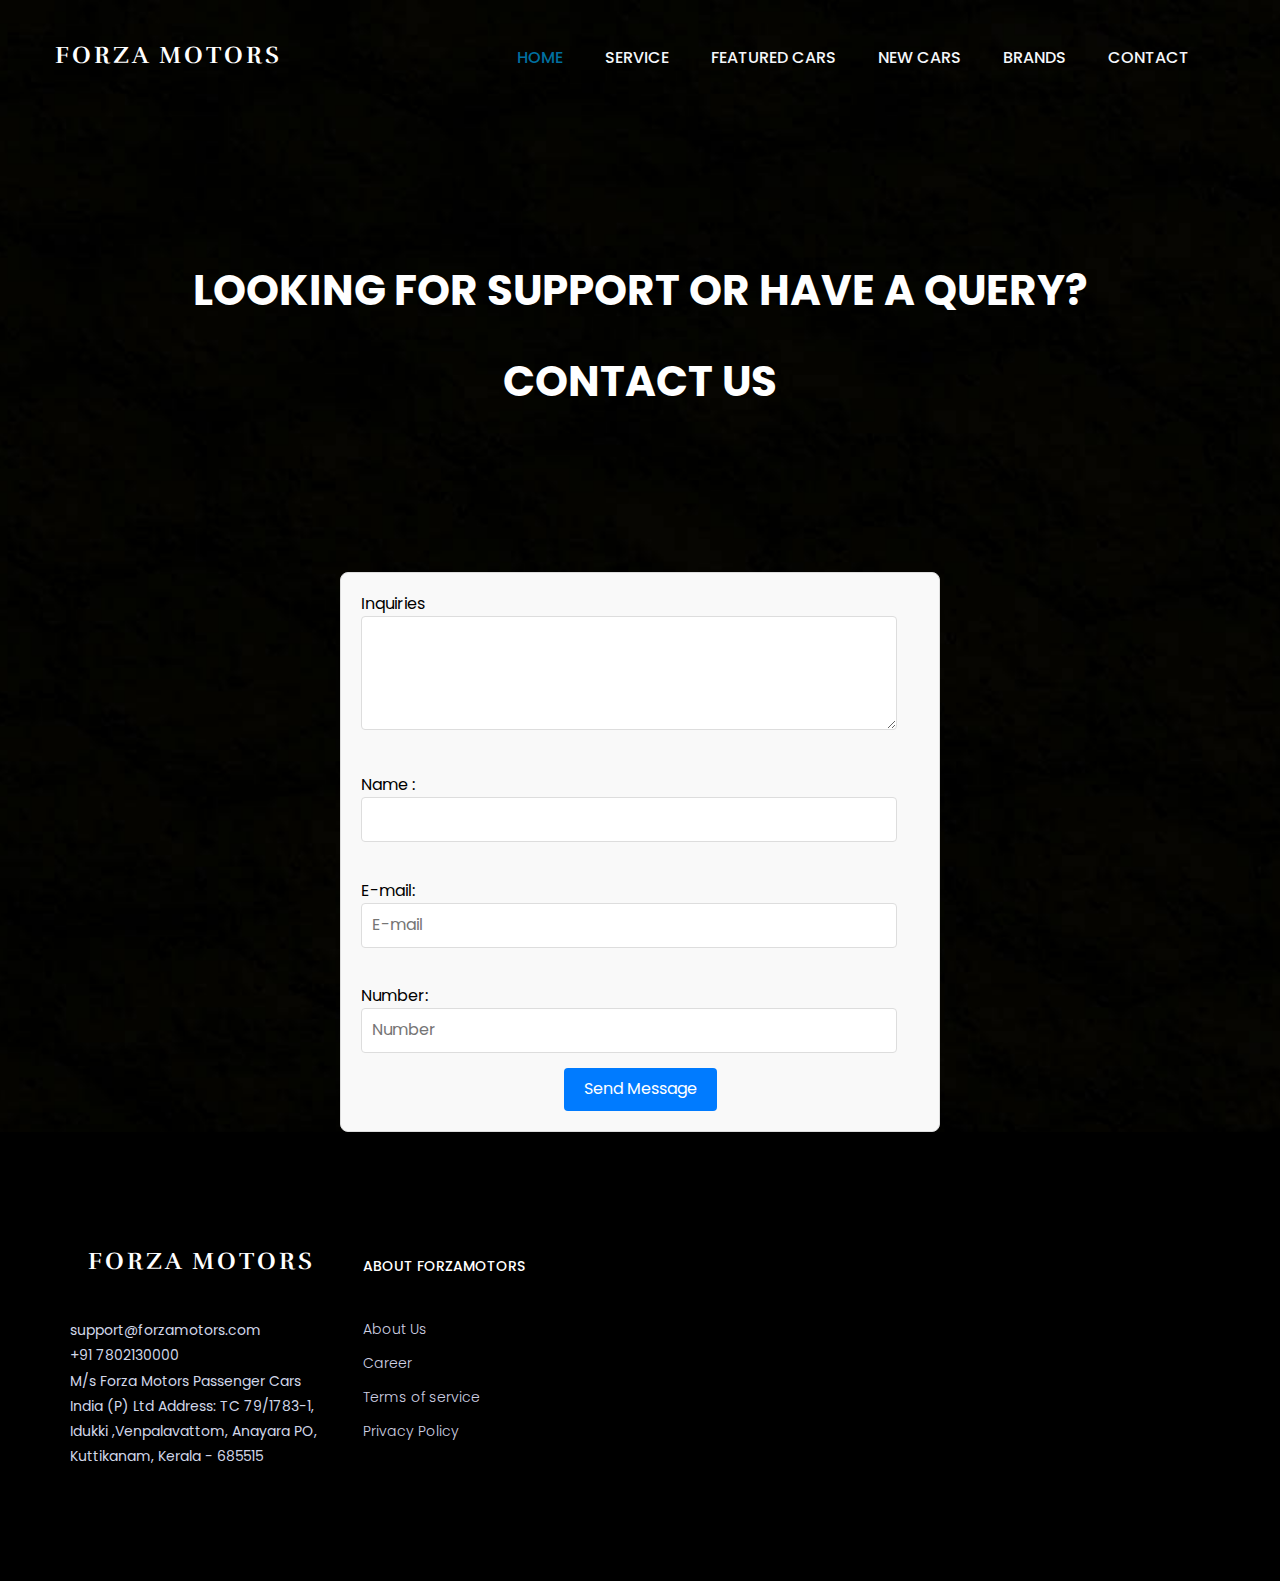
<file: carvilla-v1.0/contact.html>
<!doctype html>
<html class="no-js" lang="en">

    <head>
        <!-- meta data -->
        <meta charset="utf-8">
        <meta http-equiv="X-UA-Compatible" content="IE=edge">
        <meta name="viewport" content="width=device-width, initial-scale=1">
        <!-- The above 3 meta tags *must* come first in the head; any other head content must come *after* these tags -->

        <!--font-family-->
		<link href="https://fonts.googleapis.com/css?family=Poppins:100,100i,200,200i,300,300i,400,400i,500,500i,600,600i,700,700i,800,800i,900,900i" rel="stylesheet">

		<link href="https://fonts.googleapis.com/css?family=Rufina:400,700" rel="stylesheet">
        
        <!-- title of site -->
        <title>Contact</title>

        <!-- For favicon png -->
		<link rel="shortcut icon" type="image/icon" href="assets/logo/favicon.png"/>
       
        <!--font-awesome.min.css-->
        <link rel="stylesheet" href="assets/css/font-awesome.min.css">

        <!--linear icon css-->
		<link rel="stylesheet" href="assets/css/linearicons.css">

        <!--flaticon.css-->
		<link rel="stylesheet" href="assets/css/flaticon.css">

		<!--animate.css-->
        <link rel="stylesheet" href="assets/css/animate.css">

        <!--owl.carousel.css-->
        <link rel="stylesheet" href="assets/css/owl.carousel.min.css">
		<link rel="stylesheet" href="assets/css/owl.theme.default.min.css">
		
        <!--bootstrap.min.css-->
        <link rel="stylesheet" href="assets/css/bootstrap.min.css">
		
		<!-- bootsnav -->
		<link rel="stylesheet" href="assets/css/bootsnav.css" >	
        
        <!--style.css-->
        <link rel="stylesheet" href="assets/css/s.css">
        
        <!--responsive.css-->
        <link rel="stylesheet" href="assets/css/responsive.css">
        
        <!-- HTML5 shim and Respond.js for IE8 support of HTML5 elements and media queries -->
        <!-- WARNING: Respond.js doesn't work if you view the page via file:// -->
		
        <!--[if lt IE 9]>
			<script src="https://oss.maxcdn.com/html5shiv/3.7.3/html5shiv.min.js"></script>
			<script src="https://oss.maxcdn.com/respond/1.4.2/respond.min.js"></script>
        <![endif]-->

    </head>
	
	<body>
		<!--[if lte IE 9]>
            <p class="browserupgrade">You are using an <strong>outdated</strong> browser. Please <a href="https://browsehappy.com/">upgrade your browser</a> to improve your experience and security.</p>
        <![endif]-->
	
		<!--welcome-hero start -->
		<section id="home" class="contact-hero">

			<!-- top-area Start -->
			<div class="top-area">
				<div class="header-area">
					<!-- Start Navigation -->
				    <nav class="navbar navbar-default bootsnav  navbar-sticky navbar-scrollspy"  data-minus-value-desktop="70" data-minus-value-mobile="55" data-speed="1000">

				        <div class="container">

				            <!-- Start Header Navigation -->
				            <div class="navbar-header">
				                <button type="button" class="navbar-toggle" data-toggle="collapse" data-target="#navbar-menu">
				                    <i class="fa fa-bars"></i>
				                </button>
				                <a class="navbar-brand" href="index.html">FORZA MOTORS<span></span></a>

				            </div><!--/.navbar-header-->
				            <!-- End Header Navigation -->

				            <!-- Collect the nav links, forms, and other content for toggling -->
				            <div class="collapse navbar-collapse menu-ui-design" id="navbar-menu">
				                <ul class="nav navbar-nav navbar-right" data-in="fadeInDown" data-out="fadeOutUp">
				                    <li class=" scroll active"><a href="index.html">home</a></li>
				                    <li class="scroll"><a href="#service">service</a></li>
				                    <li class="scroll"><a href="#featured-cars">featured cars</a></li>
				                    <li class="scroll"><a href="trial3.html">new cars</a></li>
				                    <li class="scroll"><a href="#brand">brands</a></li>
				                    <li class="scroll"><a href="contact.html">contact</a></li>
				                </ul><!--/.nav -->
				            </div><!-- /.navbar-collapse -->
				        </div><!--/.container-->
				    </nav><!--/nav-->
				    <!-- End Navigation -->
				</div><!--/.header-area-->
			    <div class="clearfix"></div>

			</div><!-- /.top-area-->
			<!-- top-area End -->

			<div class="container">
				<div class="welcome-hero-txt">

                       <h2>Looking for support or Have a query?</h2>
                    <center>
                        <h2>Contact Us</h2>
                    </center>
                    </div>

			</div>
        
                <div class="form">
                    <form>
                        Inquiries<textarea  id="Inquiries"  name="Inquiries"  cols="50" rows="4"></textarea>
                        <br>
                        <br>
                         Name :<input type="text" placeholder=""  /> 
                        <br>
                        <br>            
                        E-mail:<input type="text" placeholder="E-mail" />
                        <br>
                        <br>
                        Number:<input type="text" placeholder="Number" />
        
                    <center><button type="button">Send message</button></center>
                    </form>
                    </div>
                   
                        <footer id="contact"  class="c-contact">
                            <div class="container">
                                <div class="footer-top">
                                    <div class="row">
                                        <div class="col-md-3 col-sm-6">
                                            <div class="single-footer-widget">
                                                <div class="footer-logo">
                                                    <center>
                                                    <a href="index.html">FORZA MOTORS</a>
                                                </div>
                                                <p>
                                                </p>
                                                <div class="footer-contact">
                                                    <p>support@forzamotors.com</p>
                                                    <p>+91 7802130000</p>
                                                    <p>M/s Forza Motors Passenger Cars India (P) Ltd
                                                        Address: TC 79/1783-1, Idukki ,Venpalavattom, Anayara PO, Kuttikanam, Kerala - 685515</p>
                                                </div>
                                            </div>
                                        </div>
                                        <div class="col-md-2 col-sm-6">
                                            <div class="single-footer-widget">
                                                <h2>about forzamotors</h2>
                                                <ul>
                                                    <li><a href="#">about us</a></li>
                                                    <li><a href="#">career</a></li>
                                                    <li><a href="#">terms <span> of service</span></a></li>
                                                    <li><a href="#">privacy policy</a></li>
                                                </ul>
                                            </center>
                                            </div>
                                        </div>
                                   
                                        
         
               
        
        
        
        
            </body>
            </html>
</file>
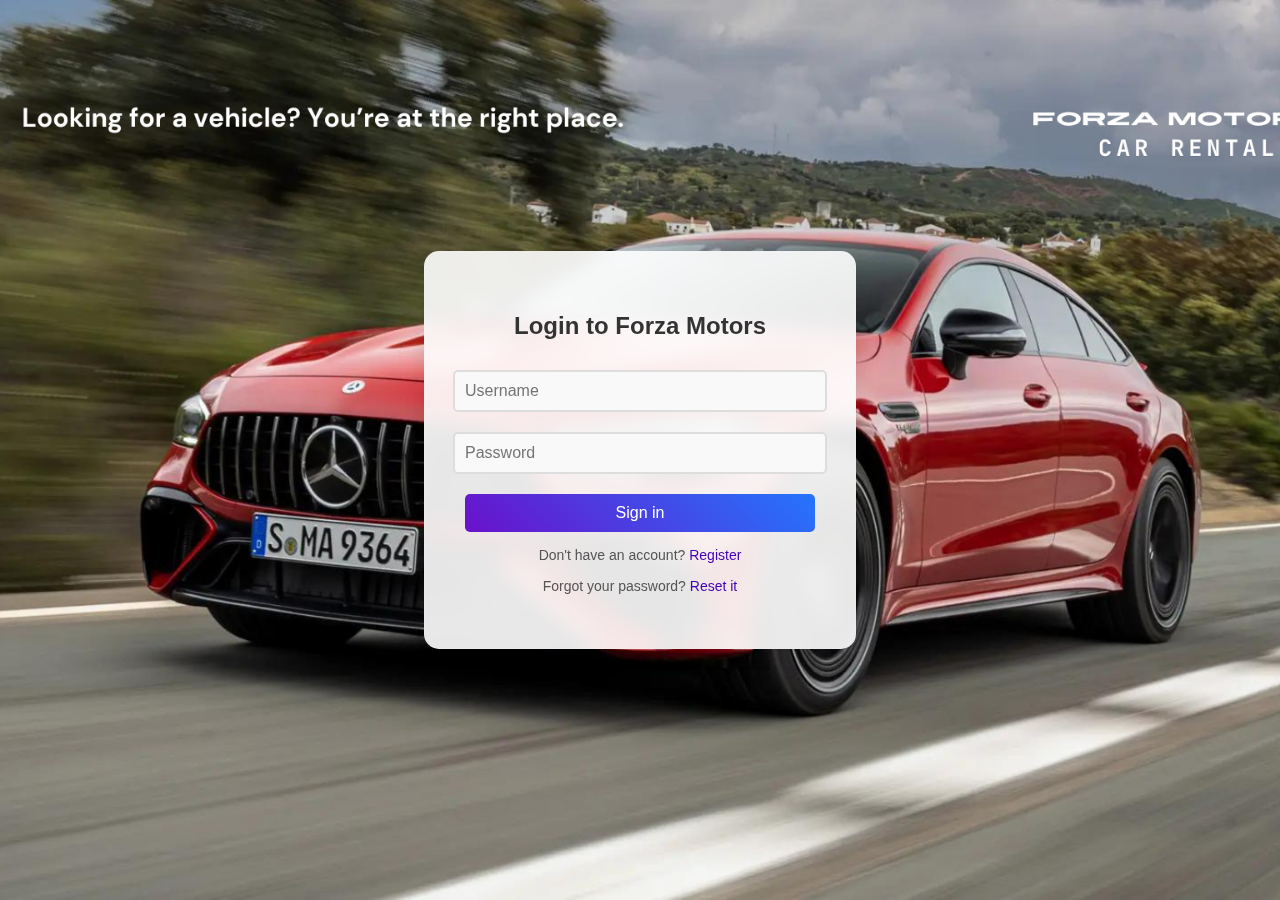
<file: Login and user page/sample login.html>
<!DOCTYPE html>
<html lang="en">
<head>
    <meta charset="UTF-8">
    <meta name="viewport" content="width=device-width, initial-scale=1.0">
    <title>Car Rental Login</title>
    <link rel="stylesheet" href="styles1.css">
</head>
<body class="login-page">

<div class="login-box">
    <h2>Login to Forza Motors</h2>
    <form action="" method="post">
        <div class="textbox">
            <input type="text" placeholder="Username" name="username" required>
        </div>
        <div class="textbox">
            <input type="password" placeholder="Password" name="password" required>
        </div>
        <input type="submit" class="btn" value="Sign in">
        <p class="register-link">Don't have an account? <a href="register.php">Register</a></p>
        <p class="forgot-password">Forgot your password? <a href="#" id="resetPasswordLink">Reset it</a></p>
    </form>
</div>

<!-- The Modal -->
<div id="myModal" class="modal">
    <div class="modal-content">
        <span class="close">&times;</span>
        <h2>Retrieve Password</h2>
        <form id="resetPasswordForm" action="retrieve_password.php" method="post">
            <div class="textbox">
                <input type="text" placeholder="Username" name="reset_username" required>
            </div>
            <input type="submit" class="btn" value="Retrieve Password">
        </form>
        <p id="passwordDisplay"></p>
    </div>
</div>

<script>
    // Get the modal
    var modal = document.getElementById("myModal");

    // Get the button that opens the modal
    var btn = document.getElementById("resetPasswordLink");

    // Get the <span> element that closes the modal
    var span = document.getElementsByClassName("close")[0];

    // When the user clicks the button, open the modal 
    btn.onclick = function() {
        modal.style.display = "block";
    }

    // When the user clicks on <span> (x), close the modal
    span.onclick = function() {
        modal.style.display = "none";
    }

    // When the user clicks anywhere outside of the modal, close it
    window.onclick = function(event) {
        if (event.target == modal) {
            modal.style.display = "none";
        }
    }
</script>

</body>
</html>
</file>
<file: carvilla-v1.0/assets/css/linearicons.css>
@font-face {
	font-family: 'Linearicons-Free';
	src:url('../fonts/Linearicons-Free.eot?w118d');
	src:url('../fonts/Linearicons-Free.eot?#iefixw118d') format('embedded-opentype'),
		url('../fonts/Linearicons-Free.woff2?w118d') format('woff2'),
		url('../fonts/Linearicons-Free.woff?w118d') format('woff'),
		url('../fonts/Linearicons-Free.ttf?w118d') format('truetype'),
		url('../fonts/Linearicons-Free.svg?w118d#Linearicons-Free') format('svg');
	font-weight: normal;
	font-style: normal;
}

.lnr {
	font-family: 'Linearicons-Free';
	speak: none;
	font-style: normal;
	font-weight: normal;
	font-variant: normal;
	text-transform: none;
	line-height: 1;

	/* Better Font Rendering =========== */
	-webkit-font-smoothing: antialiased;
	-moz-osx-font-smoothing: grayscale;
}

.lnr-home:before {
	content: "\e800";
}
.lnr-apartment:before {
	content: "\e801";
}
.lnr-pencil:before {
	content: "\e802";
}
.lnr-magic-wand:before {
	content: "\e803";
}
.lnr-drop:before {
	content: "\e804";
}
.lnr-lighter:before {
	content: "\e805";
}
.lnr-poop:before {
	content: "\e806";
}
.lnr-sun:before {
	content: "\e807";
}
.lnr-moon:before {
	content: "\e808";
}
.lnr-cloud:before {
	content: "\e809";
}
.lnr-cloud-upload:before {
	content: "\e80a";
}
.lnr-cloud-download:before {
	content: "\e80b";
}
.lnr-cloud-sync:before {
	content: "\e80c";
}
.lnr-cloud-check:before {
	content: "\e80d";
}
.lnr-database:before {
	content: "\e80e";
}
.lnr-lock:before {
	content: "\e80f";
}
.lnr-cog:before {
	content: "\e810";
}
.lnr-trash:before {
	content: "\e811";
}
.lnr-dice:before {
	content: "\e812";
}
.lnr-heart:before {
	content: "\e813";
}
.lnr-star:before {
	content: "\e814";
}
.lnr-star-half:before {
	content: "\e815";
}
.lnr-star-empty:before {
	content: "\e816";
}
.lnr-flag:before {
	content: "\e817";
}
.lnr-envelope:before {
	content: "\e818";
}
.lnr-paperclip:before {
	content: "\e819";
}
.lnr-inbox:before {
	content: "\e81a";
}
.lnr-eye:before {
	content: "\e81b";
}
.lnr-printer:before {
	content: "\e81c";
}
.lnr-file-empty:before {
	content: "\e81d";
}
.lnr-file-add:before {
	content: "\e81e";
}
.lnr-enter:before {
	content: "\e81f";
}
.lnr-exit:before {
	content: "\e820";
}
.lnr-graduation-hat:before {
	content: "\e821";
}
.lnr-license:before {
	content: "\e822";
}
.lnr-music-note:before {
	content: "\e823";
}
.lnr-film-play:before {
	content: "\e824";
}
.lnr-camera-video:before {
	content: "\e825";
}
.lnr-camera:before {
	content: "\e826";
}
.lnr-picture:before {
	content: "\e827";
}
.lnr-book:before {
	content: "\e828";
}
.lnr-bookmark:before {
	content: "\e829";
}
.lnr-user:before {
	content: "\e82a";
}
.lnr-users:before {
	content: "\e82b";
}
.lnr-shirt:before {
	content: "\e82c";
}
.lnr-store:before {
	content: "\e82d";
}
.lnr-cart:before {
	content: "\e82e";
}
.lnr-tag:before {
	content: "\e82f";
}
.lnr-phone-handset:before {
	content: "\e830";
}
.lnr-phone:before {
	content: "\e831";
}
.lnr-pushpin:before {
	content: "\e832";
}
.lnr-map-marker:before {
	content: "\e833";
}
.lnr-map:before {
	content: "\e834";
}
.lnr-location:before {
	content: "\e835";
}
.lnr-calendar-full:before {
	content: "\e836";
}
.lnr-keyboard:before {
	content: "\e837";
}
.lnr-spell-check:before {
	content: "\e838";
}
.lnr-screen:before {
	content: "\e839";
}
.lnr-smartphone:before {
	content: "\e83a";
}
.lnr-tablet:before {
	content: "\e83b";
}
.lnr-laptop:before {
	content: "\e83c";
}
.lnr-laptop-phone:before {
	content: "\e83d";
}
.lnr-power-switch:before {
	content: "\e83e";
}
.lnr-bubble:before {
	content: "\e83f";
}
.lnr-heart-pulse:before {
	content: "\e840";
}
.lnr-construction:before {
	content: "\e841";
}
.lnr-pie-chart:before {
	content: "\e842";
}
.lnr-chart-bars:before {
	content: "\e843";
}
.lnr-gift:before {
	content: "\e844";
}
.lnr-diamond:before {
	content: "\e845";
}
.lnr-linearicons:before {
	content: "\e846";
}
.lnr-dinner:before {
	content: "\e847";
}
.lnr-coffee-cup:before {
	content: "\e848";
}
.lnr-leaf:before {
	content: "\e849";
}
.lnr-paw:before {
	content: "\e84a";
}
.lnr-rocket:before {
	content: "\e84b";
}
.lnr-briefcase:before {
	content: "\e84c";
}
.lnr-bus:before {
	content: "\e84d";
}
.lnr-car:before {
	content: "\e84e";
}
.lnr-train:before {
	content: "\e84f";
}
.lnr-bicycle:before {
	content: "\e850";
}
.lnr-wheelchair:before {
	content: "\e851";
}
.lnr-select:before {
	content: "\e852";
}
.lnr-earth:before {
	content: "\e853";
}
.lnr-smile:before {
	content: "\e854";
}
.lnr-sad:before {
	content: "\e855";
}
.lnr-neutral:before {
	content: "\e856";
}
.lnr-mustache:before {
	content: "\e857";
}
.lnr-alarm:before {
	content: "\e858";
}
.lnr-bullhorn:before {
	content: "\e859";
}
.lnr-volume-high:before {
	content: "\e85a";
}
.lnr-volume-medium:before {
	content: "\e85b";
}
.lnr-volume-low:before {
	content: "\e85c";
}
.lnr-volume:before {
	content: "\e85d";
}
.lnr-mic:before {
	content: "\e85e";
}
.lnr-hourglass:before {
	content: "\e85f";
}
.lnr-undo:before {
	content: "\e860";
}
.lnr-redo:before {
	content: "\e861";
}
.lnr-sync:before {
	content: "\e862";
}
.lnr-history:before {
	content: "\e863";
}
.lnr-clock:before {
	content: "\e864";
}
.lnr-download:before {
	content: "\e865";
}
.lnr-upload:before {
	content: "\e866";
}
.lnr-enter-down:before {
	content: "\e867";
}
.lnr-exit-up:before {
	content: "\e868";
}
.lnr-bug:before {
	content: "\e869";
}
.lnr-code:before {
	content: "\e86a";
}
.lnr-link:before {
	content: "\e86b";
}
.lnr-unlink:before {
	content: "\e86c";
}
.lnr-thumbs-up:before {
	content: "\e86d";
}
.lnr-thumbs-down:before {
	content: "\e86e";
}
.lnr-magnifier:before {
	content: "\e86f";
}
.lnr-cross:before {
	content: "\e870";
}
.lnr-menu:before {
	content: "\e871";
}
.lnr-list:before {
	content: "\e872";
}
.lnr-chevron-up:before {
	content: "\e873";
}
.lnr-chevron-down:before {
	content: "\e874";
}
.lnr-chevron-left:before {
	content: "\e875";
}
.lnr-chevron-right:before {
	content: "\e876";
}
.lnr-arrow-up:before {
	content: "\e877";
}
.lnr-arrow-down:before {
	content: "\e878";
}
.lnr-arrow-left:before {
	content: "\e879";
}
.lnr-arrow-right:before {
	content: "\e87a";
}
.lnr-move:before {
	content: "\e87b";
}
.lnr-warning:before {
	content: "\e87c";
}
.lnr-question-circle:before {
	content: "\e87d";
}
.lnr-menu-circle:before {
	content: "\e87e";
}
.lnr-checkmark-circle:before {
	content: "\e87f";
}
.lnr-cross-circle:before {
	content: "\e880";
}
.lnr-plus-circle:before {
	content: "\e881";
}
.lnr-circle-minus:before {
	content: "\e882";
}
.lnr-arrow-up-circle:before {
	content: "\e883";
}
.lnr-arrow-down-circle:before {
	content: "\e884";
}
.lnr-arrow-left-circle:before {
	content: "\e885";
}
.lnr-arrow-right-circle:before {
	content: "\e886";
}
.lnr-chevron-up-circle:before {
	content: "\e887";
}
.lnr-chevron-down-circle:before {
	content: "\e888";
}
.lnr-chevron-left-circle:before {
	content: "\e889";
}
.lnr-chevron-right-circle:before {
	content: "\e88a";
}
.lnr-crop:before {
	content: "\e88b";
}
.lnr-frame-expand:before {
	content: "\e88c";
}
.lnr-frame-contract:before {
	content: "\e88d";
}
.lnr-layers:before {
	content: "\e88e";
}
.lnr-funnel:before {
	content: "\e88f";
}
.lnr-text-format:before {
	content: "\e890";
}
.lnr-text-format-remove:before {
	content: "\e891";
}
.lnr-text-size:before {
	content: "\e892";
}
.lnr-bold:before {
	content: "\e893";
}
.lnr-italic:before {
	content: "\e894";
}
.lnr-underline:before {
	content: "\e895";
}
.lnr-strikethrough:before {
	content: "\e896";
}
.lnr-highlight:before {
	content: "\e897";
}
.lnr-text-align-left:before {
	content: "\e898";
}
.lnr-text-align-center:before {
	content: "\e899";
}
.lnr-text-align-right:before {
	content: "\e89a";
}
.lnr-text-align-justify:before {
	content: "\e89b";
}
.lnr-line-spacing:before {
	content: "\e89c";
}
.lnr-indent-increase:before {
	content: "\e89d";
}
.lnr-indent-decrease:before {
	content: "\e89e";
}
.lnr-pilcrow:before {
	content: "\e89f";
}
.lnr-direction-ltr:before {
	content: "\e8a0";
}
.lnr-direction-rtl:before {
	content: "\e8a1";
}
.lnr-page-break:before {
	content: "\e8a2";
}
.lnr-sort-alpha-asc:before {
	content: "\e8a3";
}
.lnr-sort-amount-asc:before {
	content: "\e8a4";
}
.lnr-hand:before {
	content: "\e8a5";
}
.lnr-pointer-up:before {
	content: "\e8a6";
}
.lnr-pointer-right:before {
	content: "\e8a7";
}
.lnr-pointer-down:before {
	content: "\e8a8";
}
.lnr-pointer-left:before {
	content: "\e8a9";
}
</file>
<file: carvilla-v1.0/assets/css/flaticon.css>
/*
  	Flaticon icon font: Flaticon
  	Creation date: 23/05/2018 10:29
  	*/

@font-face {
  font-family: "Flaticon";
  src: url("../fonts/Flaticon.eot");
  src: url("../fonts/Flaticon.eot?#iefix") format("embedded-opentype"),
       url("../fonts/Flaticon.woff") format("woff"),
       url("../fonts/Flaticon.ttf") format("truetype"),
       url("../fonts/Flaticon.svg#Flaticon") format("svg");
  font-weight: normal;
  font-style: normal;
}

@media screen and (-webkit-min-device-pixel-ratio:0) {
  @font-face {
    font-family: "Flaticon";
    src: url("../fonts/Flaticon.svg#Flaticon") format("svg");
  }
}

[class^="flaticon-"]:before, [class*=" flaticon-"]:before,
[class^="flaticon-"]:after, [class*=" flaticon-"]:after {   
  font-family: Flaticon;
  font-size: 20px;
  font-style: normal;
  margin-left: 0px;
}

.flaticon-car-1:before { content: "\f100"; }
.flaticon-car-repair:before { content: "\f101"; }
.flaticon-car:before { content: "\f102"; }
.flaticon-arrow-down-angle:before { content: "\f103"; }
</file>
<file: carvilla-v1.0/assets/css/s.css>
/*==================================
* Author        : "ThemeSine"
* Template Name : CarVilla  HTML Template
* Version       : 1.0
==================================== */

/*==================================
font-family: 'Poppins', sans-serif;
font-family: 'Rufina', serif;
==================================== */


/*=========== TABLE OF CONTENTS ===========
1.  General css (Reset code)
2.  Top-area
3.  Welcome-hero
4.  Model-search
5.  Service
6.  New-cars
7.  Featured-cars
8.  Client-say
9.  Brand
10. Blog
11. Contact
==========================================*/

/*-------------------------------------
		1.General css (Reset code)
--------------------------------------*/
*{
    padding: 0;
    margin: 0;
}

*{
	-webkit-box-sizing:border-box;
	-moz-box-sizing:border-box;
	-o-box-sizing:border-box;
	-ms-box-sizing:border-box;
	box-sizing:border-box;
}
body{
	font-family: 'Poppins', sans-serif;
	font-size:16px;
	color:#000000;
    text-transform:initial;
    max-width:1920px;
    margin:0 auto;
	overflow-x:hidden;
}

a,a:hover,a:active,a:focus {
	display:inline-block;
	text-decoration:none;
	color: #444a57;
	font-size:20px;
	padding:0;
    font-weight: 500;
    text-transform: capitalize;
}
h1,h2,h3,h4,h5,h6 { 
	margin: 0;
	color:#444a57;
    font-size: 20px;
    font-weight: 500;
    text-transform: capitalize;
}
.form {
    max-width: 600px;
    margin: 0 auto;
    padding: 20px;
    border: 1px solid #ddd;
    border-radius: 8px;
    background: #f9f9f9;
}

.form label {
    display: block;
    margin-bottom: 5px;
    font-weight: bold;
}

.form input, .form textarea {
    width: calc(100% - 22px);
    padding: 10px;
    margin-bottom: 15px;
    border: 1px solid #ddd;
    border-radius: 4px;
    box-sizing: border-box;
}

.form textarea {
    resize: vertical;
}

.form button {
    padding: 10px 20px;
    border: none;
    border-radius: 4px;
    background-color: #007bff;
    color: white;
    font-size: 16px;
    cursor: pointer;
}

.form button:hover {
    background-color: #0056b3;
}
p {
	margin: 0;
	color:#818998;
	font-size:16px;
    line-height: 1.8;
    text-transform: initial;
}
img{border:none;max-width:100%; height:auto;}
ul{
	padding: 0;
    margin: 0 auto;
    list-style: none;
}
ul li {
	list-style: none;
    display: inline-block;
	
}
select,input,textarea,button,.form-control{box-shadow:none;outline:0!important;}
button {background: transparent;border: 0;font-size: 16px;text-transform: capitalize;}

html,body{height: 100%;}

[placeholder]:focus::-webkit-input-placeholder {
  -webkit-transition: opacity 0.3s 0.3s ease; 
  -moz-transition: opacity 0.3s 0.3s ease; 
  -ms-transition: opacity 0.3s 0.3s ease; 
  -o-transition: opacity 0.3s 0.3s ease; 
  transition: opacity 0.3s 0.3s ease; 
  opacity: 0;
}
.owl-carousel {z-index: 0;}
/* section-header */
.section-header{
    position: relative;
    text-align: center;
}
.section-header h2{
    position: relative;
    font-size: 36px;
    font-weight: 500;
    padding-bottom: 35px;
}
.section-header h2:before {
    position: absolute;
    content: "";
    width: 80px;
    height: 2px;
    bottom: 0;
    left: 50%;
    margin-left: -42px;
    background: #0070a0;
}
.section-header p{color: #444a57;text-transform: capitalize;margin-bottom:10px;}
.section-header h2 span,.section-header p span{text-transform: lowercase;}

/* section-header */

/*=============Style css=========*/


/*-------------------------------------
        2. Top-area
--------------------------------------*/
nav.navbar.bootsnav {
    background-color: transparent;
    border-bottom: transparent;
}
.wrap-sticky nav.navbar.bootsnav.sticked {background-color: #000;box-shadow: 0 2px 5px rgba(0,0,0,.2);}

/*.navbar-brand*/
.navbar-header a.navbar-brand,.navbar-header a.navbar-brand:hover,.navbar-header a.navbar-brand:focus{
    display: inline-block;
    color: #fff;
    font-size: 24px;
    letter-spacing: 3px;
    font-family: 'Rufina', serif;
    font-weight: 700;
    padding: 45px 0px;
    text-transform:uppercase;
}
.navbar-header a.navbar-brand span{display: inline-block;color:#0070a0;text-transform:capitalize;}

.wrap-sticky nav.navbar.bootsnav.sticked .navbar-header a.navbar-brand,.wrap-sticky nav.navbar.bootsnav.sticked .navbar-header a.navbar-brand:hover,.wrap-sticky nav.navbar.bootsnav.sticked .navbar-header a.navbar-brand:focus {padding:30px 0px;}
.anavbar-header a.navbar-brand,.anavbar-header a.navbar-brand:hover,.anavbar-header a.navbar-brand:focus{
    display: inline-block;
    color: #000000;
    font-size: 24px;
    letter-spacing: 3px;
    font-family: 'Rufina', serif;
    font-weight: 700;
    padding: 45px 0px;
    text-transform:uppercase;
}
/*.navbar-brand*/

/*.nav li*/
nav.navbar.bootsnav ul.nav > li > a {
    color: #f5f7fa;
    font-size: 16px;
    font-weight: 500;
    text-transform:uppercase;
    -webkit-transition: 0.3s linear; 
    -moz-transition: 0.3s linear; 
    -ms-transition: 0.3s linear; 
    -o-transition: 0.3s linear; 
    transition: 0.3s linear;
}
.nav.navbar.bootsnav ul.anav > li > a {
    color: #000000;
    font-size: 16px;
    font-weight: 500;
    text-transform:uppercase;
    -webkit-transition: 0.3s linear; 
    -moz-transition: 0.3s linear; 
    -ms-transition: 0.3s linear; 
    -o-transition: 0.3s linear; 
    transition: 0.3s linear;
}
.book_section form {
    width: 75%;
    padding: 15px 35px;
    background-color: #fefdfc;
    -webkit-box-shadow: 0px 0px 20px 11px rgba(0, 0, 0, 0.09);
    box-shadow: 0px 0px 20px 11px rgba(0, 0, 0, 0.09);
    border-radius: 10px;
  }
  
  .book_section form label {
    color: #656565;
    margin-bottom: 2px;
    margin-top: 10px;
  }
  
  .book_section form .form-control {
    outline: none;
    -webkit-box-shadow: none;
            box-shadow: none;
    border-radius: 0;
    border: 1px solid #8e8e8e;
    color: #000000;
  }
  
  .book_section form .form-control::-webkit-input-placeholder {
    color: #1d1c1c;
  }
  
  .book_section form .form-control:-ms-input-placeholder {
    color: #1d1c1c;
  }
  
  .book_section form .form-control::-ms-input-placeholder {
    color: #1d1c1c;
  }
  
  .book_section form .form-control::placeholder {
    color: #1d1c1c;
  }
  
  .book_section form .btn-container {
    height: 100%;
    display: -webkit-box;
    display: -ms-flexbox;
    display: flex;
    -webkit-box-pack: center;
        -ms-flex-pack: center;
            justify-content: center;
    -webkit-box-align: center;
        -ms-flex-align: center;
            align-items: center;
  }
  
  .book_section form .btn-container button {
    display: inline-block;
    padding: 10px 65px;
    background-color: #240a5e;
    color: #fefdfc;
    border-radius: 0;
    border: 1px solid #240a5e;
    margin-top: 25px;
  }
  
  .book_section form .btn-container button:hover {
    background-color: transparent;
    color: #240a5e;
  }
  
  .book_section form .btn-container button:hover {
    color: #1b0847;
  }
  
.book_section {
    display: -webkit-box;
    display: -ms-flexbox;
    display: flex;
    -webkit-transform: translateY(-75px);
            transform: translateY(-75px);
  }
  
  .book_section .form_container {
    -webkit-box-flex: 2.5;
        -ms-flex: 2.5;
            flex: 2.5;
    display: -webkit-box;
    display: -ms-flexbox;
    display: flex;
    -webkit-box-pack: center;
        -ms-flex-pack: center;
            justify-content: center;
  }
nav.navbar.bootsnav ul.nav > li > a {padding: 48px 21px;}
nav.navbar.bootsnav ul.nav > li > a:hover,nav.navbar.bootsnav ul.nav > li > a:focus{color:#0070a0;}
nav.navbar.bootsnav ul.nav > li.active>a {color: #0070a0;}

nav.navbar.bootsnav ul.nav > li.dropdown > a.dropdown-toggle:after {
    content: "";
}
nav.navbar.bootsnav ul.nav > li.dropdown span {
    font-size: 8px;
    margin-left: 15px;
}
.wrap-sticky nav.navbar.bootsnav.sticked ul.nav > li > a{padding:30px 25px;}
/*.nav li*/

/*.menu-ui-design*/
.menu-ui-design{overflow-y:scroll;height: 350px;}
.menu-ui-design::-webkit-scrollbar {
    width:5px;
}
.menu-ui-design::-webkit-scrollbar-track {
    -webkit-box-shadow: inset 0 0 8px #000;
}
.menu-ui-design::-webkit-scrollbar-thumb {
  background-color: #0070a0;
}
/*.menu-ui-design*/

/*.navbar-toggle */
nav.navbar.bootsnav .navbar-toggle {
    position: relative;
    background-color: transparent;
    border: 1px solid #0070a0;
    padding: 10px;
    top: 0;
}
nav.navbar.bootsnav .navbar-toggle i{color: #0070a0;}
/*.navbar-toggle */

/*-------------------------------------
        3.  Welcome-hero
--------------------------------------*/
.welcome-hero {
    position: relative;
    background:url(../images/welcome-hero/vvi.jpg)no-repeat; 
    background-position: center;
    background-size: cover;
    z-index: 1;
}

.about-hero {
    position: relative;
    background:url(..//images/welcome-hero/about_us_banner.png)no-repeat; 
    background-size: cover;
    z-index: 1;
}
.contact-hero {
    position: relative;
    background:url(../images/welcome-hero/blk.jpg)no-repeat; 
    background-position: center;
    background-size: cover;
    z-index: 1;
}
.welcome-hero:before {
    position: absolute;
    content: "";
    top: 0;
    left: 0;
    width: 100%;
    height: 100%;
   
}
.header-area{position: absolute;top:0;left:0;width: 100%;z-index: 99;}

/*.welcome-hero-txt*/
.welcome-hero-txt{text-align: center;padding:290px 0 372px;}
.welcome-hero-txt h2 {
    font-size: 42px;
    color: #fff;
    font-weight: 700;
    text-transform: uppercase;
    margin-bottom: 45px;
}
.welcome-hero-txt p {
    font-size: 18px;
    text-transform: initial;
    color: #fff;
    font-weight: 500;
    max-width: 735px;
    margin: 0 auto;
}
.welcome-btn {
    display: inline-block;
    width: 230px;
    height: 60px;
    background: #0070a0;
    color: #fff;
    border-radius: 3px;
    margin-top: 55px;
    -webkit-transition: .3s linear; 
    -moz-transition:.3s linear; 
    -ms-transition:.3s linear; 
    -o-transition:.3s linear;
    transition: .3s linear;
}
.welcome-btn:hover{
    background: #013677;
}
/*.welcome-hero-txt*/

/*-------------------------------------
        4. Model-Search
--------------------------------------*/
.model-search-content .col-sm-12 {padding: 0;}
.model-search-content {
    padding: 40px 0;
    background: #fff;
    box-shadow:0 10px 40px 0px rgba(38,40,64,.2);
    position: absolute;
    bottom: -150px;
    width: 100%;
    border-radius: 3px;
}

/*.single-model-search*/
.single-model-search{margin-bottom: 30px;}
.single-model-search:last-child {margin-bottom: 0;}

.single-model-search h2 {
    font-size: 16px;
    font-weight: 400;
    text-transform: capitalize;
    margin-bottom: 20px;
}
/*model-select-icon*/
.model-select-icon{
    position:relative;
}
.model-select-icon .form-control {
    outline: 0!important;
    box-shadow: none;
    border: 1px solid #f8f8f8;
    background: #f8f8f8;
    height: 60px;
}
.model-select-icon select {
    font-size: 16px;
    color: #888f9d;
    text-transform: capitalize;
}
.model-select-icon:after{
    position: absolute;
    content: "\f103";
    right: 0px;
    top: 0;
    font-size: 10px;
    color: #888f9d;
    background: #f8f8f8;
    height: 60px;
    line-height: 60px;
    width: 50px;
    text-align: center;
    font-family: "Flaticon";
    pointer-events: none;
    border: transparent;
}/*model-select-icon*/
.welcome-btn.model-search-btn {
    width: 160px;
    margin-top: 80px;
    margin-left: 53px;
}

/*.single-model-search*/

/*-------------------------------------
        5. Service 
--------------------------------------*/
.service { padding: 260px 0 87px;}

.single-service-item{
    text-align: center;
    padding:55px 30px 60px;
    border-radius: 3px;
    margin-bottom: 30px;
    border: 1px solid #dadfe9;
    -webkit-transition: .3s linear; 
    -moz-transition:.3s linear; 
    -ms-transition:.3s linear; 
    -o-transition:.3s linear;
    transition: .3s linear;
}

.single-service-icon {
    display: inline-block;
    color: #50616c;
}
.single-service-item h2 a {
    font-size:20px;
    margin: 35px 0 20px;
}
.single-service-item h2 a span {text-transform:  lowercase;}
.single-service-item p {padding-bottom: 35px;text-transform: initial;position: relative;}
.single-service-item p:before {
    position: absolute;
    content: "";
    width: 20px;
    height: 3px;
    background: #3030ea;
    bottom: 0;
    left: 50%;
    margin-left: -10px;
}

.single-service-icon [class^="flaticon-"]:before,.single-service-icon[class*=" flaticon-"]:before,.single-service-icon [class^="flaticon-"]:after,.single-service-icon [class*=" flaticon-"]:after {font-size:60px;}
.single-service-item:hover .single-service-icon [class^="flaticon-"]:before,.single-service-item:hover .single-service-icon [class*=" flaticon-"]:before,.single-service-item:hover .single-service-icon [class^="flaticon-"]:after,.single-service-item:hover .single-service-icon [class*=" flaticon-"]:after {color:#fff;}


.single-service-item:hover h2 a,.single-service-item:hover p{color: #fff;}
.single-service-item:hover  p:before {background: #fff;}
.single-service-item:hover{box-shadow: 0 12px 30px 0px rgba(0,1,193,.2);background: #0070a0;border: 1px solid #0070a0;}


/*-------------------------------------
        6. New-cars
--------------------------------------*/
.new-cars{
    background: #f8f9fb;
    padding:112px 0 120px;
}
.new-cars-content{padding-top:96px;}
/*.new-cars-txt*/
.new-cars-txt {margin-left: 29px;margin-bottom: 30px;}
.new-cars-txt h2 a {
    font-size:  30px;
    font-weight:  500;
    margin-bottom: 26px;
}
.new-cars-txt h2 a span {text-transform:  uppercase;}
.new-cars-para2 {margin-top: 30px;}
.welcome-btn.new-cars-btn {
    width: 176px;
    margin-top: 32px;
}
/*.new-cars-txt*/

/*.owl-dots */
.new-cars .owl-theme .owl-dots .owl-dot span {
    width: 8px;
    height: 8px;
    margin: 0px 4px;
    background: transparent;
    border: 1px solid #6a7781;
    border-radius: 50%;
}
.new-cars .owl-theme .owl-dots .owl-dot.active span,.new-cars .owl-theme .owl-dots .owl-dot:hover span {background: #6a7781;}
.new-cars .owl-theme .owl-nav.disabled+.owl-dots {margin-top: 62px;}
/*.owl-dots */

/*-------------------------------------
        7. Featured-cars
--------------------------------------*/
.featured-cars{
    align-items: center;
    padding:112px 0 120px;
}
.featured-cars-content {
    align-items: center;
    display: flex;
    justify-content: center;
}
/*.single-featured-cars*/
.featured-img-box {
    align-items: center;
    border: 1px solid #dadfe9;
    .featured-cars-content .row {
    display: flex;
    justify-content: center;
    flex-wrap: wrap;
}

.single-featured-cars {
    margin-bottom: 30px; /* Adjust as needed */
}

.featured-cars-img img {
    width: 100%;
    height: auto;
}
}
.featured-cars-img {
    display: flex;
    align-items: center;
    justify-content: center;
    padding: 0 30px;
    height: 220px;
    border-bottom: 1px solid #dadfe9;


}
.col-lg-3, .col-md-4, .col-sm-6 {
    padding-left: 15px;
    padding-right: 15px;
}

.row {
    align-items: center;
    display: flex;
    flex-wrap: wrap;
    margin-left: -15px;
    margin-right: -15px;
}
.section-header {
    text-align: center;
}
.featured-model-info{padding:12px 7px;}
.featured-model-info p {
    align-items: center;
    font-size: 12px;
    color: #8c92a0;
    text-transform: capitalize;
}
.featured-mi-span{display: inline-block;margin:0 10px;}
.featured-hp-span{display: inline-block;margin-right: 10px;}
.featured-cars-txt{margin:21px 0 47px;}
.featured-cars-txt h2 a{font-size: 16px;margin-bottom: 15px;}
.featured-cars-txt h2 a span{text-transform: uppercase;}
.featured-cars-txt h3{margin-bottom: 10px;}
.featured-cars-txt h3,.featured-cars-txt p{font-size: 13px;}
/*.single-featured-cars*/

/*-------------------------------------       
        8. Clients-say 
--------------------------------------*/
.clients-say{padding:115px 0 80px;background: #f8f9fb;}

/*single-testimonial-box */
.single-testimonial-box  {
    padding: 50px 30px 57px;
    text-align: center;
    border: 1px solid #dadfe9;
    overflow-x: hidden;
    -webkit-transition: .3s; 
    -moz-transition:.3s; 
    -ms-transition:.3s; 
    -o-transition:.3s;
    transition: .3s;
}

/*testimonial-description*/
.clients-say .testimonial-carousel .col-sm-3,
.clients-say .testimonial-carousel .col-xs-12{
    width:100%;
    height:auto;
}
/* testimonial-info */
.testimonial-img {
    margin-right: 5px;
    border-radius:50%;
    -webkit-transition: .3s; 
    -moz-transition:.3s; 
    -ms-transition:.3s; 
    -o-transition:.3s;
    transition: .3s;
}
.testimonial-person h2 a,.testimonial-person h4 {
    font-size: 16px;
    color: #5e6778;
    font-weight: 600;
}
.testimonial-person h4{
    margin-top: 10px;
}/* testimonial-info */


/* testimonial-comment */
.testimonial-comment p {
    font-size: 16px;
    color: #5e6778;
    margin-top: 30px;
    margin-bottom: 25px;
}/* testimonial-comment */


/*testimonial-description*/
.single-testimonial-box:hover h2 a,.single-testimonial-box:hover h4, .single-testimonial-box:hover p{color: #fff;}
.single-testimonial-box:hover{
    background: #0070a0;
    border: 1px solid #0070a0;
    box-shadow: 0 12px 30px 0px rgba(0,1,193,.2);
}

/*owl carousel*/
.clients-say .owl-carousel .owl-stage {
    position: relative;
    padding: 100px 0 40px;
}
.clients-say .owl-carousel .owl-item img {
    display: block;
    width: 70px;
    height: 70px;
    border-radius:50%;
    margin:0 auto;
}
/*owl carousel*/

/*-------------------------------------
        9. Brand
--------------------------------------*/
.brand{
    padding: 120px 0;
}
.brand-area {
    position:relative;
}
.brand-area .item {
    padding: 0 40px 0;
}

.brand .brand-area .owl-carousel .owl-item img {
    display: block;
    width: 100%;
    height:72px;
    border-radius:0;
}
/*-------------------------------------
        10. Blog
--------------------------------------*/

/*-------------------------------------
        12. Contact
--------------------------------------*/
.contact {
    background: #0070a0;
    align-items: center;
}
.c-contact {
    background: #000000;
    align-items: center;
}
.footer-top {padding: 112px 0 72px;}

/*.footer-logo*/
.footer-logo a,.footer-logo a:hover,.footer-logo a:focus{
    display: inline-block;
    align-items: center;
    color: #fff;
    font-size: 24px;
    letter-spacing: 3px;
    font-family: 'Rufina', serif;
    font-weight: 700;
    text-transform:uppercase;
}
.single-footer-widget p {
    font-size: 14px;
    color: #eeeff6;
    max-width: 300px;
    margin:40px 0 20px;
}
.footer-contact p {
    align-items: center;
    margin: 0;
    color: #d1d7e9;
}
/*.footer-logo*/

.single-footer-widget {margin-bottom: 40px;}
.single-footer-widget h2 {
    font-size: 14px;
    color: #fff;
    text-transform: uppercase;
    margin-bottom: 43px;
}
.single-footer-widget ul li {
    display:  inherit;
    -webkit-transition: .5s; 
    -moz-transition:.5s; 
    -ms-transition:.5s; 
    -o-transition:.5s;
    transition: .5s;
}
.single-footer-widget ul li:hover{
    -webkit-transform:translateX(10px);
    -moz-transform:translateX(10px);
    -ms-transform:translateX(10px);
    -o-transform:translateX(10px);
    transform:translateX(10px);
}
.single-footer-widget ul li a {
    font-size:  14px;
    color:  #cfd0e3;
    font-weight:  300;
    padding-bottom: 13px;
}
.single-footer-widget ul li a span {text-transform: lowercase;}
.footer-newsletter p{
    color: #aeafc2;
    font-size: 14px;
    font-weight: 300;
    margin: 0 0 15px;
}
/*hm-foot-email*/
.hm-foot-email{position: relative;}
.foot-email-box .form-control {
    background:#26294d;
    display: block;
    padding: 15px 20px;
    outline:0!important;
    box-shadow:0 5px 15px rgba(0,0,0,.2);
    border:0;
}
.foot-email-box input[type="text"]{
    font-size: 12px;
    color: #666c81;
    font-weight: 300;
}
.foot-email-subscribe {
    position: absolute;
    top: 0;
    right: 0;
    width: 50px;
    height: 100%;
    background: transparent;
    color: #666c81;
    font-size: 12px;
    display: flex;
    align-items: center;
    justify-content: center;
}
.foot-email-box .form-control:hover{
    box-shadow:0 5px 15px rgba(0,0,0,.4);
}
/*hm-foot-email*/
/*.footer-copyright */
.footer-copyright {
    padding: 20px 0 17px;
    border-top: 1px solid #434859;
}
.footer-copyright p,.footer-copyright p a {
    color: #a8a9bf;
    font-size: 14px;
    font-weight: 400;
    text-transform: capitalize;
}
.footer-social{text-align: right;}
.footer-social a i {
    color: #fff;
    opacity: .40;
    font-size: 14px;
    margin-left: 16px;
    -webkit-transition: .3s; 
    -moz-transition:.3s; 
    -ms-transition:.3s; 
    -o-transition:.3s;
    transition: .3s;
}
.footer-social i:hover{opacity: .70;}
/*.footer-copyright */

/*===============================
    Scroll Top
===============================*/
#scroll-Top  .return-to-top {
    position: fixed;
    right: 30px;
    bottom: 30px;
    display: none;
    width: 40px;
    line-height: 40px;
    height: 40px;
    text-align: center;
    font-size: 20px;
    cursor: pointer;
    color: #fff;
    background:#0070a0;
	border:1px solid #0070a0;
	border-radius:50%;
	-webkit-transition: .5s; 
	-moz-transition:.5s; 
	-ms-transition:.5s; 
	-o-transition:.5s;
    transition: .5s;
	z-index: 2;
}
#scroll-Top  .return-to-top:hover {
    background:#fff;
    color: #0070a0;
	border:1px solid #0070a0;
}

#scroll-Top  .return-to-top i{
    position:relative;
    bottom:0;

}

#scroll-Top  .return-to-top i{
    position: relative;
    animation-name: example;
    animation-direction: alternate;
    animation-iteration-count: infinite;
    animation-duration:1s;
}
@keyframes example {
    0%   {bottom:0px;}
    100%  {bottom:7px;}
}
/*========================Thank you=================
</file>
<file: carvilla-v1.0/assets/css/responsive.css>
@media screen and (max-width:1680px){

}/*max-width:1680px*/
@media screen and (max-width:1440px){
	.welcome-hero-txt {padding: 268px 0px 122px;}
	.model-search-content {position: relative;bottom: 0;top: 100px;}
}/*max-width:1440px*/

@media screen and (max-width:1199px){
	.welcome-hero-txt h2{font-size: 40px;}
	.welcome-btn.model-search-btn {margin-left: 28px;}
	.featured-cars-img {padding: 0 10px;}
}/*max-width:1199px*/

@media screen and (max-width:1024px){

}/*max-width:1024px*/

@media screen and (max-width:1008px){

}/*max-width:1008px*/

@media screen and (max-width:992px){
	nav.navbar.bootsnav .navbar-collapse.collapse.in {padding-bottom: 30px;}
	nav.navbar.bootsnav {background-color:#000;}
	.wrap-sticky nav.navbar.bootsnav.sticked ul.nav > li > a {padding: 18px 0px;}
	nav.navbar.bootsnav .navbar-brand {padding: 25px;}
	nav.navbar.bootsnav ul.nav > li > a {padding: 15px 0px;border: transparent;}
}/*max-width:992px*/

@media screen and (max-width:991px){
	.welcome-hero-txt h2 {line-height: 1.6;}

	.model-search-content .col-sm-12 {padding: 0 40px;}
	.single-model-search:last-child {margin-bottom: 30px;}
	.welcome-btn.model-search-btn {margin: 0;}

	.single-new-cars-item {max-width: 450px; margin: 0 auto;}
	.new-cars-txt {margin: 30px 0;}
}/*max-width:991px*/

@media screen and (max-width:768px){
    
}/*max-width:768px*/

@media screen and (max-width:767px){
	.single-service-item {max-width: 350px;margin: 30px auto;}
	.single-featured-cars {max-width: 350px;margin: 0 auto;}
	.footer-social {text-align: left;}
	.footer-social a i {margin-right: 16px;margin-left: 0;}
	.hm-foot-email {max-width: 300px;}
}/*max-width:767px*/

@media screen and (max-width: 660px){

}/*max-width:660px*/

@media screen and (max-width: 640px){
	.single-testimonial-box {max-width: 350px;margin: 0 auto;}
}/*max-width:640px*/

@media screen and (max-width: 580px){

}/*max-width:580px*/

@media screen and (max-width: 540px){

}/*max-width:540px*/

@media screen and (max-width: 480px){
	.welcome-hero h2 {font-size: 30px;}
	.single-model-search h2 {font-size:16px;}
}/*max-width:480px*/

@media screen and (max-width: 440px){
	.welcome-hero-txt h2,{font-size: 24px;line-height: 1.5;}
	
}/*max-width:400px*/

@media screen and (max-width: 399px){
	.testimonial-carousel .col-sm-3, .testimonial-carousel .col-xs-12 {width: 260px;}
	.single-service-item h2 a {line-height: 1.5;}
	.section-header h2 {font-size: 30px;}
}/*max-width:399px*/

@media screen and (max-width:350px){
	nav.navbar.bootsnav .navbar-toggle {margin-right: -25px;left:-10px;}
	nav.navbar.bootsnav .navbar-brand {padding:25px 0;font-size: 20px;}
	.wrap-sticky nav.navbar.bootsnav.sticked .navbar-header a.navbar-brand, .wrap-sticky nav.navbar.bootsnav.sticked .navbar-header a.navbar-brand:hover,.wrap-sticky nav.navbar.bootsnav.sticked .navbar-header a.navbar-brand:focus {padding: 25px 0px;}
}/*max-width:350px*/

@media screen and  (max-width: 320px){
	
}/*max-width:320px*/
</file>
<file: Login and user page/styles1.css>
body {
    font-family: 'Segoe UI', Tahoma, Geneva, Verdana, sans-serif;
    background-image: url('forzaM.png');
    background-size: cover;
    background-color: #ffffff;
    display: flex;
    justify-content: center;
    align-items: center;
    height: 100vh;
    margin: 0;
}

.login-box {
    width: 350px;
    background: rgba(255, 255, 255, 0.9);
    padding: 40px;
    border-radius: 15px;
    box-shadow: 0 4px 20px rgba(0, 0, 0, 0.1);
    text-align: center;
    backdrop-filter: blur(10px);
    border: 1px solid rgba(255, 255, 255, 0.1);
}

.login-box h2 {
    color: #333;
    margin-bottom: 30px;
    font-family: 'Arial', sans-serif;
    font-size: 24px;
    font-weight: 600;
}

.textbox {
    display: flex;
    flex-direction: column;
    align-items: center;
    margin-bottom: 20px;
}

.textbox input {
    width: 100%;
    padding: 10px;
    border: 2px solid #ddd;
    border-radius: 5px;
    background-color: #f9f9f9;
    color: #333;
    font-size: 16px;
    transition: border-color 0.3s, box-shadow 0.3s;
}

.textbox input:focus {
    outline: none;
    border-color: #765a94;
    box-shadow: 0 0 5px rgba(118, 90, 148, 0.5);
}

.btn {
    width: 100%;
    padding: 10px;
    border: none;
    background: linear-gradient(45deg, #6a11cb, #2575fc);
    color: #fff;
    border-radius: 5px;
    cursor: pointer;
    font-size: 16px;
    transition: background 0.3s ease, transform 0.2s;
}

.btn:hover {
    background: linear-gradient(45deg, #2575fc, #6a11cb);
    transform: scale(1.05);
}

.register-link, .forgot-password {
    text-align: center;
    margin-top: 15px;
    color: #555;
    font-size: 14px;
}

.register-link a, .forgot-password a {
    color: #4101b6;
    text-decoration: none;
    transition: color 0.3s;
}

.register-link a:hover, .forgot-password a:hover {
    color: #2b1a8b;
    text-decoration: underline;
}

.social-login {
    display: flex;
    justify-content: center;
    margin-top: 20px;
}

.social-login a {
    display: flex;
    align-items: center;
    justify-content: center;
    width: 40px;
    height: 40px;
    border-radius: 50%;
    background: #fff;
    color: #666;
    margin: 0 5px;
    box-shadow: 0 0 10px rgba(0, 0, 0, 0.1);
    transition: background 0.3s, color 0.3s;
}

.social-login a:hover {
    background: #666;
    color: #fff;
}

.modal {
    display: none;
    position: fixed;
    z-index: 1;
    left: 0;
    top: 0;
    width: 100%;
    height: 100%;
    overflow: auto;
    background-color: rgba(0, 0, 0, 0.5);
    padding-top: 60px;
}

.modal-content {
    background-color: #fff;
    margin: 5% auto;
    padding: 20px;
    border: 1px solid #888;
    width: 300px;
    border-radius: 10px;
    box-shadow: 0 4px 6px rgba(0, 0, 0, 0.1);
}

.close {
    color: #aaa;
    float: right;
    font-size: 28px;
    font-weight: bold;
    cursor: pointer;
}

.close:hover,
.close:focus {
    color: #000;
    text-decoration: none;
}

.modal-content h2 {
    font-family: 'Arial', sans-serif;
    color: #333;
    text-align: center;
    margin-bottom: 20px;
}

.modal-content .textbox {
    margin-bottom: 20px;
}

.modal-content .textbox input {
    width: calc(100% - 20px);
    margin: 0 10px;
    padding: 10px;
    border: 1px solid #ddd;
    border-radius: 5px;
    background-color: #f9f9f9;
    color: #333;
    font-size: 16px;
    transition: border-color 0.3s, box-shadow 0.3s;
}

.modal-content .textbox input:focus {
    border-color: #765a94;
    box-shadow: 0 0 5px rgba(118, 90, 148, 0.5);
}

.modal-content .btn {
    background: linear-gradient(45deg, #6a11cb, #2575fc);
    transition: background 0.3s ease, transform 0.2s;
}

.modal-content .btn:hover {
    background: linear-gradient(45deg, #2575fc, #6a11cb);
    transform: scale(1.05);
}

@media (max-width: 600px) {
    .login-box {
        width: 90%;
        padding: 20px;
    }

    .modal-content {
        width: 90%;
    }
}
</file>
<file: carvilla-v1.0/assets/css/bootsnav.css>
/* ==============================================================

Template name : Bootsnav - Multi Purpose Header
Categorie : Bootstrap Menu in CSS
Author : adamnurdin01
Version : v.1.2
Created : 2016-06-02
Last update : 2016-10-19

============================================================== */

/* MEGAMENU STYLE
=================================*/
nav.bootsnav .dropdown.megamenu-fw {
    position: static;
}

nav.bootsnav .container {
    position: relative;
}

nav.bootsnav .megamenu-fw .dropdown-menu {
    left: auto;
}

nav.bootsnav .megamenu-content {
    padding: 15px;
    width: 100% !important;
}

nav.bootsnav .megamenu-content .title{
    margin-top: 0;
}

nav.bootsnav .dropdown.megamenu-fw .dropdown-menu {
    left: 0;
    right: 0;
}

/* Navbar
=================================*/
nav.navbar.bootsnav{
    margin-bottom: 0;
    -moz-border-radius: 0px;
    -webkit-border-radius: 0px;
    -o-border-radius: 0px;
    border-radius: 0px;
    background-color: #fff;
    border: none;
    border-bottom: solid 1px #e0e0e0;
    z-index: 9;
}

nav.navbar.bootsnav ul.nav > li > a{
    color: #6f6f6f;
    background-color: transparent;
    outline: none;
    margin-bottom: -2px;
}

nav.navbar.bootsnav ul.nav li.megamenu-fw > a:hover,
nav.navbar.bootsnav ul.nav li.megamenu-fw > a:focus,
nav.navbar.bootsnav ul.nav li.active > a:hover,
nav.navbar.bootsnav ul.nav li.active > a:focus,
nav.navbar.bootsnav ul.nav li.active > a{
    background-color: transparent;
}

nav.navbar.bootsnav .navbar-toggle{
    background-color: #fff;
    border: none;
    padding: 0;
    font-size: 18px;
    position: relative;
    top: 5px;
}

nav.navbar.bootsnav ul.nav .dropdown-menu .dropdown-menu{
    top: 0;
    left: 100%;
}

nav.navbar.bootsnav ul.nav ul.dropdown-menu > li > a{
    white-space:normal;
}


ul.menu-col{
    padding: 0;
    margin: 0;
    list-style: none;
}

ul.menu-col li a{
    color: #6f6f6f;
}

ul.menu-col li a:hover,
ul.menu-col li a:focus{
    text-decoration: none;
}

/* Navbar Full
=================================*/
nav.bootsnav.navbar-full{
    padding-bottom: 10px;
    padding-top: 10px;
}

nav.bootsnav.navbar-full .navbar-header{
    display: block;
    width: 100%;
}

nav.bootsnav.navbar-full .navbar-toggle{
    display: inline-block;
    margin-right: 0;
    position: relative;
    top: 0;
    font-size: 30px;
    -webkit-transition: all 1s ease-in-out;
	-moz-transition: all 1s ease-in-out;
	-o-transition: all 1s ease-in-out;
	-ms-transition: all 1s ease-in-out;
	transition: all 1s ease-in-out;
}

nav.bootsnav.navbar-full .navbar-collapse{
    position: fixed;
    width: 100%;
    height: 100% !important;
    top: 0;
    left: 0;
    padding: 0;
    display: none !important;
    z-index: 9;
}

nav.bootsnav.navbar-full .navbar-collapse.in{
    display: block !important;
}

nav.bootsnav.navbar-full .navbar-collapse .nav-full{
    overflow: auto;
}

nav.bootsnav.navbar-full .navbar-collapse .wrap-full-menu{
    display: table-cell;
    vertical-align: middle;
    background-color: #fff;
    overflow: auto;
}

nav.bootsnav.navbar-full .navbar-collapse .nav-full::-webkit-scrollbar {
    width: 0;
}

nav.bootsnav.navbar-full .navbar-collapse .nav-full::-moz-scrollbar {
    width: 0;
}

nav.bootsnav.navbar-full .navbar-collapse .nav-full::-ms-scrollbar {
    width: 0;
}

nav.bootsnav.navbar-full .navbar-collapse .nav-full::-o-scrollbar {
    width: 0;
}


nav.bootsnav.navbar-full .navbar-collapse ul.nav{
    display: block;
    width: 100%;
    overflow: auto;
}

nav.bootsnav.navbar-full .navbar-collapse ul.nav a:hover,
nav.bootsnav.navbar-full .navbar-collapse ul.nav a:focus,
nav.bootsnav.navbar-full .navbar-collapse ul.nav a{
    background-color: transparent;
}

nav.bootsnav.navbar-full .navbar-collapse ul.nav > li{
    float: none;
    display: block;
    text-align: center;
}

nav.bootsnav.navbar-full .navbar-collapse ul.nav > li > a{
    display: table;
    margin: auto;
    text-transform: uppercase;
    font-weight: bold;
    letter-spacing: 2px;
    font-size: 24px;
    padding: 10px 15px;
}

li.close-full-menu > a{
    padding-top: 0px;
    padding-bottom: 0px;
}

li.close-full-menu{
    padding-top: 30px;
    padding-bottom: 30px;
}

/* Atribute Navigation
=================================*/
.attr-nav{
    float: right;
    display: inline-block;
    margin-left: 13px;
    margin-right: -15px;
}

.attr-nav > ul{
    padding: 0;
    margin: 0 0 -7px 0;
    list-style: none;
    display: inline-block;
}

.attr-nav > ul > li{
    float: left;
    display: block;
}

.attr-nav > ul > li > a{
    color: #6f6f6f;
    display: block;
    padding: 28px 15px;
    position: relative;
}

.attr-nav > ul > li > a span.badge{
    position: absolute;
    top: 50%;
    margin-top: -15px;
    right: 5px;
    font-size: 10px;
    padding: 0;
    width: 15px;
    height: 15px;
    padding-top: 2px;
}

.attr-nav > ul > li.dropdown ul.dropdown-menu{
    -moz-border-radius: 0px;
    -webkit-border-radius: 0px;
    -o-border-radius: 0px;
    border-radius: 0px;
    -moz-box-shadow: 0px 0px 0px;
    -webkit-box-shadow: 0px 0px 0px;
    -o-box-shadow: 0px 0px 0px;
    box-shadow: 0px 0px 0px;
    border: solid 1px #e0e0e0;
}

ul.cart-list{
    padding: 0 !important;
    width: 250px !important;
}

ul.cart-list > li{
    position: relative;
    border-bottom: solid 1px #efefef;
    padding: 15px 15px 23px 15px !important;
}

ul.cart-list > li > a.photo{
    padding: 0 !important;
    margin-right: 15px;
    float: left;
    display: block;
    width: 50px;
    height: 50px;
    left: 15px;
    top: 15px;
}

ul.cart-list > li img{
    width: 50px;
    height: 50px;
    border: solid 1px #efefef;
}

ul.cart-list > li > h6{
    margin: 0;
}

ul.cart-list > li > h6 > a.photo{
    padding: 0 !important;
    display: block;
}

ul.cart-list > li > p{
    margin-bottom: 0;
}

ul.cart-list > li.total{
    background-color: #f5f5f5;
    padding-bottom: 15px !important;
}

ul.cart-list > li.total > .btn{
    display: inline-block;
    border-bottom: solid 1px #efefef;
}

ul.cart-list > li .price{
    font-weight: bold;
}

ul.cart-list > li.total > span{
    padding-top: 8px;
}

/* Top Search
=================================*/
.top-search{
    background-color: #333;
    padding: 10px 0;
    display: none;
}

.top-search input.form-control{
    background-color: transparent;
    border: none;
    -moz-box-shadow: 0px 0px 0px;
    -webkit-box-shadow: 0px 0px 0px;
    -o-box-shadow: 0px 0px 0px;
    box-shadow: 0px 0px 0px;
    color: #fff;
    height: 40px;
    padding: 0 15px;
}

.top-search .input-group-addon{
    background-color: transparent;
    border: none;
    color: #fff;
    padding-left: 0;
    padding-right: 0;
}

.top-search .input-group-addon.close-search{
    cursor: pointer;
}

/* Side Menu
=================================*/
body{
    -webkit-transition: all 0.3s ease-in-out;
	-moz-transition: all 0.3s ease-in-out;
	-o-transition: all 0.3s ease-in-out;
	-ms-transition: all 0.3s ease-in-out;
	transition: all 0.3s ease-in-out;
}

body.on-side{
    margin-left: -280px;
}

.side{
    position: fixed;
    overflow-y: auto;
    top: 0;
    right: -280px;
    width: 280px;
    padding: 25px 30px;
    height: 100%;
    display: block;
    background-color: #333;
    -webkit-transition: all 0.3s ease-in-out;
	-moz-transition: all 0.3s ease-in-out;
	-o-transition: all 0.3s ease-in-out;
	-ms-transition: all 0.3s ease-in-out;
	transition: all 0.3s ease-in-out;
    z-index: 9;
}

.side.on{
    right: 0;
}

.side .close-side{
    float: right;
    color: #fff;
    position: relative;
    z-index: 2;
    font-size: 16px;
}

.side .widget{
    position: relative;
    z-index: 1;
    margin-bottom: 25px;
}

.side .widget .title{
    color: #fff;
    margin-bottom: 15px;
}

.side .widget ul.link{
    padding: 0;
    margin: 0;
    list-style: none;
}

.side .widget ul.link li a{
    color: #9f9f9f;
    letter-spacing: 1px;
}

.side .widget ul.link li a:focus,
.side .widget ul.link li a:hover{
    color: #fff;
    text-decoration: none;
}

/* Share
=================================*/
nav.navbar.bootsnav .share{
    padding: 0 30px;
    margin-bottom: 30px;
}

nav.navbar.bootsnav .share ul{
    display: inline-block;
    padding: 0;
    margin: 0 0 -7px 0;
    list-style: none;
}

nav.navbar.bootsnav .share ul > li{
    float: left;
    display: block;
    margin-right: 5px;
}

nav.navbar.bootsnav .share ul > li > a{
    display: table-cell;
    vertical-align: middle;
    text-align: center;
    width: 35px;
    height: 35px;
    -moz-border-radius: 50%;
    -webkit-border-radius: 50%;
    -o-border-radius: 50%;
    border-radius: 50%;
    background-color: #cfcfcf;
    color: #fff;
}

/* Transparent
=================================*/
nav.navbar.bootsnav.navbar-fixed{
    position: fixed;
    display: block;
    width: 100%;
}

nav.navbar.bootsnav.no-background{
    -webkit-transition: all 1s ease-in-out;
	-moz-transition: all 1s ease-in-out;
	-o-transition: all 1s ease-in-out;
	-ms-transition: all 1s ease-in-out;
	transition: all 1s ease-in-out;
}

/* Navbar Sticky
=================================*/
.wrap-sticky{
    position: relative;
    -webkit-transition: all 0.3s ease-in-out;
	-moz-transition: all 0.3s ease-in-out;
	-o-transition: all 0.3s ease-in-out;
	-ms-transition: all 0.3s ease-in-out;
	transition: all 0.3s ease-in-out;
}

.wrap-sticky nav.navbar.bootsnav{
    position: absolute;
    width: 100%;
    left: 0;
    top: 0;
}

.wrap-sticky nav.navbar.bootsnav.sticked{
    position: fixed;
    -webkit-transition: all 0.2s ease-in-out;
	-moz-transition: all 0.2s ease-in-out;
	-o-transition: all 0.2s ease-in-out;
	-ms-transition: all 0.2s ease-in-out;
	transition: all 0.2s ease-in-out;
}

body.on-side .wrap-sticky nav.navbar.bootsnav.sticked{
    left: -280px;
}

/* Navbar Responsive
=================================*/
@media (min-width: 1024px) and (max-width:1400px) {
    body.wrap-nav-sidebar .wrapper .container{
        width: 100%;
        padding-left: 30px;
        padding-right: 30px;
    }
}

@media (min-width: 1024px) {
    /* General Navbar
    =================================*/
    nav.navbar.bootsnav ul.nav .dropdown-menu .dropdown-menu{
        margin-top: -2px;
    }

    nav.navbar.bootsnav ul.nav.navbar-right .dropdown-menu .dropdown-menu{
        left: -200px;
    }
    
    nav.navbar.bootsnav ul.nav > li > a{
        padding: 30px 15px;
        font-weight: 600;
    }
    
    nav.navbar.bootsnav ul.nav > li.dropdown > a.dropdown-toggle:after{
        font-family: 'FontAwesome';
        content: "\f0d7";
        margin-left: 5px;
        margin-top: 2px;
    }
    
    nav.navbar.bootsnav li.dropdown ul.dropdown-menu{
        -moz-box-shadow: 0px 0px 0px;
        -webkit-box-shadow: 0px 0px 0px;
        -o-box-shadow: 0px 0px 0px;
        box-shadow: 0px 0px 0px;
        -moz-border-radius: 0px;
        -webkit-border-radius: 0px;
        -o-border-radius: 0px;
        border-radius: 0px;
        padding: 0;
        width: 200px;
        background: #fff;
        border: solid 1px #e0e0e0;
        border-top: solid 5px;
    }
    
    nav.navbar.bootsnav li.dropdown ul.dropdown-menu > li a:hover,
    nav.navbar.bootsnav li.dropdown ul.dropdown-menu > li a:hover{
        background-color: transparent;
    }
    
    nav.navbar.bootsnav li.dropdown ul.dropdown-menu > li > a{
        padding: 10px 15px;
        border-bottom: solid 1px #eee;
        color: #6f6f6f;
    }
    
    nav.navbar.bootsnav li.dropdown ul.dropdown-menu > li:last-child > a{
        border-bottom: none;
    }
    
    nav.navbar.bootsnav ul.navbar-right li.dropdown ul.dropdown-menu li a{
        text-align: right;
    }
    
    nav.navbar.bootsnav li.dropdown ul.dropdown-menu li.dropdown > a.dropdown-toggle:before{
        font-family: 'FontAwesome';
        float: right;
        content: "\f105";
        margin-top: 0;
    }
    
    nav.navbar.bootsnav ul.navbar-right li.dropdown ul.dropdown-menu li.dropdown > a.dropdown-toggle:before{
        font-family: 'FontAwesome';
        float: left;
        content: "\f104";
        margin-top: 0;
    }
    
    nav.navbar.bootsnav li.dropdown ul.dropdown-menu ul.dropdown-menu{
        top: -3px;
    }
    
    nav.navbar.bootsnav ul.dropdown-menu.megamenu-content{
        padding: 0 15px !important;
    }
    
    nav.navbar.bootsnav ul.dropdown-menu.megamenu-content > li{
       padding: 25px 0 20px;
    }
    
    nav.navbar.bootsnav ul.dropdown-menu.megamenu-content.tabbed{
        padding: 0;
    }
    
    nav.navbar.bootsnav ul.dropdown-menu.megamenu-content.tabbed > li{
        padding: 0;
    }
    
    nav.navbar.bootsnav ul.dropdown-menu.megamenu-content .col-menu{
        padding: 0 30px;
        margin: 0 -0.5px;
        border-left: solid 1px #f0f0f0;
        border-right: solid 1px #f0f0f0;
    }
    
    nav.navbar.bootsnav ul.dropdown-menu.megamenu-content .col-menu:first-child{
        border-left: none;
    }
    
    nav.navbar.bootsnav ul.dropdown-menu.megamenu-content .col-menu:last-child{
        border-right: none;
    }
    
    nav.navbar.bootsnav ul.dropdown-menu.megamenu-content .content{
        display: none;
    }
    
    nav.navbar.bootsnav ul.dropdown-menu.megamenu-content .content ul.menu-col li a{
        text-align: left;
        padding: 5px 0;
        display: block;
        width: 100%;
        margin-bottom: 0;
        border-bottom: none;
        color: #6f6f6f;
    }
    
    nav.navbar.bootsnav.on ul.dropdown-menu.megamenu-content .content{
        display: block !important;
        height: auto !important;
    }
    
    /* Navbar Transparent
    =================================*/  
    nav.navbar.bootsnav.no-background{
        background-color: transparent;
        border: none;
    }
    
    nav.navbar.bootsnav.navbar-transparent .attr-nav{
        padding-left: 15px;
        margin-left: 30px;
    }
    
    nav.navbar.bootsnav.navbar-transparent.white{
        background-color: rgba(255,255,255,0.3);
        border-bottom: solid 1px #bbb;
    }
    
    nav.navbar.navbar-inverse.bootsnav.navbar-transparent.dark,
    nav.navbar.bootsnav.navbar-transparent.dark{
        background-color: rgba(0,0,0,0.3);
        border-bottom: solid 1px #555;
    }
    
    nav.navbar.bootsnav.navbar-transparent.white .attr-nav{
        border-left: solid 1px #bbb;
    }
    
    nav.navbar.navbar-inverse.bootsnav.navbar-transparent.dark .attr-nav,
    nav.navbar.bootsnav.navbar-transparent.dark .attr-nav{
        border-left: solid 1px #555;
    }
    
    nav.navbar.bootsnav.no-background.white .attr-nav > ul > li > a,
    nav.navbar.bootsnav.navbar-transparent.white .attr-nav > ul > li > a,
    nav.navbar.bootsnav.navbar-transparent.white ul.nav > li > a,
    nav.navbar.bootsnav.no-background.white ul.nav > li > a{
        color: #fff;
    }
    
    nav.navbar.bootsnav.navbar-transparent.dark .attr-nav > ul > li > a,
    nav.navbar.bootsnav.navbar-transparent.dark ul.nav > li > a{
        color: #eee;
    }
    
    nav.navbar.bootsnav.navbar-fixed.navbar-transparent .logo-scrolled,
    nav.navbar.bootsnav.navbar-fixed.no-background .logo-scrolled{
        display: none;
    }

    nav.navbar.bootsnav.navbar-fixed.navbar-transparent .logo-display,
    nav.navbar.bootsnav.navbar-fixed.no-background .logo-display{
        display: block;
    }

    nav.navbar.bootsnav.navbar-fixed .logo-display{
        display: none;
    }

    nav.navbar.bootsnav.navbar-fixed .logo-scrolled{
        display: block;
    }
    
    /* Atribute Navigation
    =================================*/    
    .attr-nav > ul > li.dropdown ul.dropdown-menu{
        margin-top: 0;
        margin-left: 55px;
        width: 250px;
        left: -250px;
    }
    
    /* Menu Center
    =================================*/
    nav.navbar.bootsnav.menu-center .container{
        position: relative;
    }
    
    nav.navbar.bootsnav.menu-center ul.nav.navbar-center{
        float:none;
        margin: 0 auto;
        display: table;
        table-layout: fixed;
    }
    
    nav.navbar.bootsnav.menu-center .navbar-header,
    nav.navbar.bootsnav.menu-center .attr-nav{
        position: absolute;
    }
    
    nav.navbar.bootsnav.menu-center .attr-nav{
        right: 15px;
    }
    
    /* Navbar Brand top
    =================================*/
    nav.bootsnav.navbar-brand-top .navbar-header{
        display: block;
        width: 100%;
        text-align: center;
    }
    
    nav.bootsnav.navbar-brand-top ul.nav > li.dropdown > ul.dropdown-menu{
        margin-top: 2px;
    }
    
    nav.bootsnav.navbar-brand-top ul.nav > li.dropdown.megamenu-fw > ul.dropdown-menu{
        margin-top: 0;
    }
    
    nav.bootsnav.navbar-brand-top .navbar-header .navbar-brand{
        display: inline-block;
        float: none;
        margin: 0;
    }
    
    nav.bootsnav.navbar-brand-top .navbar-collapse{
        text-align: center;
    }
    
    nav.bootsnav.navbar-brand-top ul.nav{
        display: inline-block;
        float: none;
        margin: 0 0 -5px 0;
    }
    
    /* Navbar Center
    =================================*/
    nav.bootsnav.brand-center .navbar-header{
        display: block;
        width: 100%;
        position: absolute;
        text-align: center;
        top: 0;
        left: 0;
    }
    
    nav.bootsnav.brand-center .navbar-brand{
        display: inline-block;
        float: none;
    }
    
    nav.bootsnav.brand-center .navbar-collapse{
        text-align: center;
        display: inline-block;
        padding-left: 0;
        padding-right: 0;
    }
    
    nav.bootsnav.brand-center ul.nav > li.dropdown > ul.dropdown-menu{
        margin-top: 2px;
    }
    
    nav.bootsnav.brand-center ul.nav > li.dropdown.megamenu-fw > ul.dropdown-menu{
        margin-top: 0;
    }
    
    nav.bootsnav.brand-center .navbar-collapse .col-half{
        width: 50%;
        float: left;
        display: block;
    }
    
    nav.bootsnav.brand-center .navbar-collapse .col-half.left{
        text-align: right;
        padding-right: 100px;
    }
    
    nav.bootsnav.brand-center .navbar-collapse .col-half.right{
        text-align: left;
        padding-left: 100px;
    }
    
    nav.bootsnav.brand-center ul.nav{
        float: none !important;
        margin-bottom: -5px !important;
        display: inline-block !important;
    }
    
    nav.bootsnav.brand-center ul.nav.navbar-right{
        margin: 0;
    }
    
    nav.bootsnav.brand-center.center-side .navbar-collapse .col-half.left{
        text-align: left;
        padding-right: 100px;
    }
    
    nav.bootsnav.brand-center.center-side .navbar-collapse .col-half.right{
        text-align: right;
        padding-left: 100px;
    }
    
    /* Navbar Sidebar
    =================================*/
    body.wrap-nav-sidebar .wrapper{
        padding-left: 260px; 
        overflow-x: hidden;
    }

    nav.bootsnav.navbar-sidebar{
        position: fixed;
        width: 260px;
        overflow: hidden;
        left: 0;
        padding: 0  0 0 0 !important;
        background: #fff;
        border-right: solid 1px #dfdfdf;
    }  
    
    nav.bootsnav.navbar-sidebar .scroller{
        width: 280px;
        overflow-y:auto;
        overflow-x: hidden;
    }

    nav.bootsnav.navbar-sidebar .container-fluid,
    nav.bootsnav.navbar-sidebar .container{
        padding: 0 !important;
    }

    nav.bootsnav.navbar-sidebar .navbar-header{
        float: none;
        display: block;
        width: 260px;
        padding: 10px 15px;
        margin: 10px 0 0 0 !important;
    }
    
    nav.bootsnav.navbar-sidebar .navbar-collapse{
        padding: 0 !important;
        width: 260px;
    }

    nav.bootsnav.navbar-sidebar ul.nav{
        float: none;
        display: block;
        width: 100%;
        padding: 0 15px !important;
        margin: 0 0 30px 0;
    }

    nav.bootsnav.navbar-sidebar ul.nav li{
        float: none !important;
    }
    
    nav.bootsnav.navbar-sidebar ul.nav > li > a{
        padding: 10px 15px;
        font-weight: bold;
    }
    
    nav.bootsnav.navbar-sidebar ul.nav > li.dropdown > a:after{
        float: right;
    }
    
    nav.bootsnav.navbar-sidebar ul.nav li.dropdown ul.dropdown-menu{
        left: 100%;
        top: 0;
        position: relative !important;
        left: 0 !important;
        width: 100% !important;
        height: auto !important;
        background-color: transparent;
        border: none !important;
        padding: 0;
        -moz-box-shadow: 0px 0px 0px;
        -webkit-box-shadow: 0px 0px 0px;
        -o-box-shadow: 0px 0px 0px;
        box-shadow: 0px 0px 0px;
    }
    
    nav.bootsnav.navbar-sidebar ul.nav .megamenu-content .col-menu{
        border: none !important;
    }
    
    nav.bootsnav.navbar-sidebar ul.nav > li.dropdown > ul.dropdown-menu{
        margin-bottom: 15px;
    }
    
    nav.bootsnav.navbar-sidebar ul.nav li.dropdown ul.dropdown-menu{
        padding-left: 0;
        float: none;
        margin-bottom: 0;
    }
    
    nav.bootsnav.navbar-sidebar ul.nav li.dropdown ul.dropdown-menu li a{
        padding:  5px 15px;
        color: #6f6f6f;
        border: none;
    }
    
    nav.bootsnav.navbar-sidebar ul.nav li.dropdown ul.dropdown-menu ul.dropdown-menu{
        padding-left: 15px;
        margin-top: 0;
    }
    
    nav.bootsnav.navbar-sidebar ul.nav li.dropdown ul.dropdown-menu li.dropdown > a:before{
        font-family: 'FontAwesome';
        content: "\f105";
        float: right;
    }
    
    nav.bootsnav.navbar-sidebar ul.nav li.dropdown.on ul.dropdown-menu li.dropdown.on > a:before{
        content: "\f107";
    }
    
    nav.bootsnav.navbar-sidebar ul.dropdown-menu.megamenu-content > li{
        padding: 0 !important;
    }
        
    nav.bootsnav.navbar-sidebar .dropdown .megamenu-content .col-menu{
        display: block;
        float: none !important;
        padding: 0;
        margin: 0;
        width: 100%;
    }
    
    nav.bootsnav.navbar-sidebar .dropdown .megamenu-content .col-menu .title{
        padding: 7px 0;
        text-transform: none;
        font-weight: 400;
        letter-spacing: 0px;
        margin-bottom: 0;
        cursor: pointer;
        color: #6f6f6f;
    }
    
    nav.bootsnav.navbar-sidebar .dropdown .megamenu-content .col-menu .title:before{
        font-family: 'FontAwesome';
        content: "\f105";
        float: right;
    }
    
    nav.bootsnav.navbar-sidebar .dropdown .megamenu-content .col-menu.on .title:before{
        content: "\f107";
    }
    
    nav.bootsnav.navbar-sidebar .dropdown .megamenu-content .col-menu{
        border: none;
    }
    
    nav.bootsnav.navbar-sidebar .dropdown .megamenu-content .col-menu .content{
        padding: 0 0 0 15px;
    }
    
    nav.bootsnav.navbar-sidebar .dropdown .megamenu-content .col-menu ul.menu-col li a{
        padding: 3px 0 !important;
    }
}

@media (max-width: 992px) {
    /* Navbar Responsive
    =================================*/ 
    nav.navbar.bootsnav .navbar-brand    {
        display: inline-block;
        float: none !important;
        margin: 0 !important;
    }
    
    nav.navbar.bootsnav .navbar-header {
        float: none;
        display: block;
        text-align: center;
        padding-left: 30px;
        padding-right: 30px;
    }
    
    nav.navbar.bootsnav .navbar-toggle {
        display: inline-block;
        float: left;
        margin-right: -200px;
        margin-top: 10px;
    }
    
    nav.navbar.bootsnav .navbar-collapse {
        border: none;   
        margin-bottom: 0;
    }
    
    nav.navbar.bootsnav.no-full .navbar-collapse{
        max-height: 350px;
        overflow-y: auto !important;
    }
    
    nav.navbar.bootsnav .navbar-collapse.collapse {
        display: none !important;
    }
    
    nav.navbar.bootsnav .navbar-collapse.collapse.in {
        display: block !important;
    }
    
    nav.navbar.bootsnav .navbar-nav {
        float: none !important;
        padding-left: 30px;
        padding-right: 30px;
        margin: 0px -15px;
    }
    
    nav.navbar.bootsnav .navbar-nav > li {
        float: none;
    }
    
    nav.navbar.bootsnav li.dropdown a.dropdown-toggle:before{
        font-family: 'FontAwesome';
        content: "\f105";
        float: right;
        font-size: 16px;
        margin-left: 10px;
    }
    
    nav.navbar.bootsnav li.dropdown.on > a.dropdown-toggle:before{
        content: "\f107";
    }
    
    nav.navbar.bootsnav .navbar-nav > li > a{
        display: block;
        width: 100%;
        border-bottom: solid 1px #e0e0e0;
        padding: 10px 0;
        border-top: solid 1px #e0e0e0;
        margin-bottom: -1px;
    }
    
    nav.navbar.bootsnav .navbar-nav > li:first-child > a{
        border-top: none;
    }
    
    nav.navbar.bootsnav ul.navbar-nav.navbar-left > li:last-child > ul.dropdown-menu{
        border-bottom: solid 1px #e0e0e0;
    }
    
    nav.navbar.bootsnav ul.nav li.dropdown li a.dropdown-toggle{
        float: none !important;
        position: relative;
        display: block;
        width: 100%;
    }
    
    nav.navbar.bootsnav ul.nav li.dropdown ul.dropdown-menu{
        width: 100%;
        position: relative !important;
        background-color: transparent;
        float: none;
        border: none;
        padding: 0 0 0 15px !important;
        margin: 0 0 -1px 0 !important;
        -moz-box-shadow: 0px 0px 0px;
        -webkit-box-shadow: 0px 0px 0px;
        -o-box-shadow: 0px 0px 0px;
        box-shadow: 0px 0px 0px;
        -moz-border-radius: 0px 0px 0px;
        -webkit-border-radius: 0px 0px 0px;
        -o-border-radius: 0px 0px 0px;
        border-radius: 0px 0px 0px;
    }
    
    nav.navbar.bootsnav ul.nav li.dropdown ul.dropdown-menu  > li > a{
        display: block;
        width: 100%;
        border-bottom: solid 1px #e0e0e0;
        padding: 10px 0;
        color: #6f6f6f;
    }
    
    nav.navbar.bootsnav ul.nav ul.dropdown-menu li a:hover,
    nav.navbar.bootsnav ul.nav ul.dropdown-menu li a:focus{
        background-color: transparent;
    }
    
    nav.navbar.bootsnav ul.nav ul.dropdown-menu ul.dropdown-menu{
        float: none !important;
        left: 0;
        padding: 0 0 0 15px;
        position: relative;
        background: transparent;
        width: 100%;
    }
    
    nav.navbar.bootsnav ul.nav ul.dropdown-menu li.dropdown.on > ul.dropdown-menu{
        display: inline-block;
        margin-top: -10px;
    }
    
    nav.navbar.bootsnav li.dropdown ul.dropdown-menu li.dropdown > a.dropdown-toggle:after{
        display: none;
    }
    
    nav.navbar.bootsnav .dropdown .megamenu-content .col-menu .title{
        padding: 10px 15px 10px 0;
        line-height: 24px;
        text-transform: none;
        font-weight: 400;
        letter-spacing: 0px;
        margin-bottom: 0;
        cursor: pointer;
        border-bottom: solid 1px #e0e0e0;
        color: #6f6f6f;
    }
    
    nav.navbar.bootsnav .dropdown .megamenu-content .col-menu ul > li > a{
        display: block;
        width: 100%;
        border-bottom: solid 1px #e0e0e0;
        padding: 8px 0;
    }
    
   nav.navbar.bootsnav .dropdown .megamenu-content .col-menu .title:before{
        font-family: 'FontAwesome';
        content: "\f105";
        float: right;
        font-size: 16px;
        margin-left: 10px;
       position: relative;
       right: -15px;
    }
    
    nav.navbar.bootsnav .dropdown .megamenu-content .col-menu:last-child .title{
        border-bottom: none;
    }
    
    nav.navbar.bootsnav .dropdown .megamenu-content .col-menu.on:last-child .title{
        border-bottom: solid 1px #e0e0e0;
    }
    
    nav.navbar.bootsnav .dropdown .megamenu-content .col-menu:last-child ul.menu-col li:last-child a{
        border-bottom: none;
    }
    
    nav.navbar.bootsnav .dropdown .megamenu-content .col-menu.on .title:before{
        content: "\f107";
    }
    
    nav.navbar.bootsnav .dropdown .megamenu-content .col-menu .content{
        padding: 0 0 0 15px;
    }
    
    nav.bootsnav.brand-center .navbar-collapse{
        display: block;
    }
    
    nav.bootsnav.brand-center ul.nav{
        margin-bottom: 0px !important;
    }
    
    nav.bootsnav.brand-center .navbar-collapse .col-half{
        width: 100%;
        float: none;
        display: block;
    }
    
    nav.bootsnav.brand-center .navbar-collapse .col-half.left{
        margin-bottom: 0;
    }
    
    nav.bootsnav .megamenu-content{
        padding: 0;
    }
    
    nav.bootsnav .megamenu-content .col-menu{
        padding-bottom: 0;
    }
    
    nav.bootsnav .megamenu-content .title{
        cursor: pointer;
        display: block;
        padding: 10px 15px;
        margin-bottom: 0;
        font-weight: normal;
    }
    
    nav.bootsnav .megamenu-content .content{
        display: none;
    }
    
    .attr-nav{
        position: absolute;
        right: 60px;
    }
    
    .attr-nav > ul{
        padding: 0;
        margin: 0 -15px -7px 0;
    }
    
    .attr-nav > ul > li > a{
        padding: 16px 15px 15px;
    }
    
    .attr-nav > ul > li.dropdown > a.dropdown-toggle:before{
        display: none;
    }
    
    .attr-nav > ul > li.dropdown ul.dropdown-menu{
        margin-top: 2px;
        margin-left: 55px;
        width: 250px;
        left: -250px;
        border-top: solid 5px;
    }
    
    .top-search .container{
        padding: 0 45px;
    }
    
    /* Navbar full Responsive
    =================================*/   
    nav.bootsnav.navbar-full ul.nav{
        margin-left: 0;
    }
    
    nav.bootsnav.navbar-full ul.nav > li > a{
        border: none;
    }
    
    nav.bootsnav.navbar-full .navbar-brand    {
        float: left !important;
        padding-left: 0;
    }
    
    nav.bootsnav.navbar-full .navbar-toggle {
        display: inline-block;
        float: right;
        margin-right: 0;
        margin-top: 10px;
    }
    
    nav.bootsnav.navbar-full .navbar-header {
        padding-left: 15px;
        padding-right: 15px;
    }
    
    /* Navbar Sidebar
    =================================*/ 
    nav.navbar.bootsnav.navbar-sidebar .share{
        padding: 30px 15px;
        margin-bottom: 0;
    }
    
    /* Tabs
    =================================*/ 
    nav.navbar.bootsnav .megamenu-content.tabbed{
        padding-left: 0 !mportant;
    }
    
    nav.navbar.bootsnav .tabbed > li{
        padding: 25px 0;
        margin-left: -15px !important;
    }
    
    /* Mobile Navigation
    =================================*/     
    body > .wrapper{
        -webkit-transition: all 0.3s ease-in-out;
        -moz-transition: all 0.3s ease-in-out;
        -o-transition: all 0.3s ease-in-out;
        -ms-transition: all 0.3s ease-in-out;
        transition: all 0.3s ease-in-out;
    }
    
    body.side-right > .wrapper{
        margin-left: 280px;
        margin-right: -280px !important;
    }
    
    nav.navbar.bootsnav.navbar-mobile .navbar-collapse{
        position: fixed;
        overflow-y: auto !important;
        overflow-x: hidden !important;
        display: block;
        background: #fff;
        z-index: 99;
        width: 280px;
        height: 100% !important;
        left: -280px;
        top: 0;
        padding: 0;
        -webkit-transition: all 0.3s ease-in-out;
        -moz-transition: all 0.3s ease-in-out;
        -o-transition: all 0.3s ease-in-out;
        -ms-transition: all 0.3s ease-in-out;
        transition: all 0.3s ease-in-out;
    }
    
    nav.navbar.bootsnav.navbar-mobile .navbar-collapse.in{
        left: 0;
    }
    
    nav.navbar.bootsnav.navbar-mobile ul.nav{
        width: 293px;
        padding-right: 0;
        padding-left: 15px;
    }
    
    nav.navbar.bootsnav.navbar-mobile ul.nav > li > a{
        padding: 15px 15px;
    }
    
    nav.navbar.bootsnav.navbar-mobile ul.nav ul.dropdown-menu > li > a{
        padding-right: 15px !important;
        padding-top: 15px !important;
        padding-bottom: 15px !important;
    }
    
    nav.navbar.bootsnav.navbar-mobile ul.nav ul.dropdown-menu .col-menu .title{
        padding-right: 30px !important;
        padding-top: 13px !important;
        padding-bottom: 13px !important;
    }
    
    nav.navbar.bootsnav.navbar-mobile ul.nav ul.dropdown-menu .col-menu ul.menu-col li a{
        padding-top: 13px !important;
        padding-bottom: 13px !important;
    }
    
    nav.navbar.bootsnav.navbar-mobile .navbar-collapse [class*=' col-'] {
        width: 100%;
    }
    
    nav.navbar.bootsnav.navbar-fixed .logo-scrolled{
        display: block !important;
    }

    nav.navbar.bootsnav.navbar-fixed .logo-display{
        display: none !important;
    }
    
    nav.navbar.bootsnav.navbar-mobile .tab-menu,
    nav.navbar.bootsnav.navbar-mobile .tab-content{
        width: 100%;
        display: block;
    }
}

@media (max-width: 767px) {
    nav.navbar.bootsnav .navbar-header {
        padding-left: 15px;
        padding-right: 15px;
    }
    
    nav.navbar.bootsnav .navbar-nav {
        padding-left: 15px;
        padding-right: 15px;
    }
    
    .attr-nav{
        right: 30px;
    }
    
    .attr-nav > ul{
        margin-right: -10px;
    }
    
    .attr-nav > ul > li > a{
        padding: 16px 10px 15px;
        padding-left: 0 !important;
    }
    
    .attr-nav > ul > li.dropdown ul.dropdown-menu{
        left: -275px;
    }
    
    .top-search .container{
        padding: 0 15px;
    }
    
    nav.bootsnav.navbar-full .navbar-collapse{
        left: 15px;
    }
    
    nav.bootsnav.navbar-full .navbar-header{
        padding-right: 0;
    }
    
    nav.bootsnav.navbar-full .navbar-toggle {
        margin-right: -15px;
    }
    
    nav.bootsnav.navbar-full ul.nav > li > a{
        font-size: 18px !important;
        line-height: 24px !important;
        padding: 5px 10px !important;
    }
    
    /* Navbar Sidebar
    =================================*/ 
    nav.navbar.bootsnav.navbar-sidebar .share{
        padding: 30px 15px !important;
    }
    
    /* Navbar Sidebar
    =================================*/ 
    nav.navbar.bootsnav.navbar-sidebar .share{
        padding: 30px 0 !important;
        margin-bottom: 0;
    }
    
    nav.navbar.bootsnav.navbar-mobile.navbar-sidebar .share{
        padding: 30px 15px !important;
        margin-bottom: 0;
    }
    
    /* Mobile Navigation
    =================================*/ 
    body.side-right > .wrapper{
        margin-left: 280px;
        margin-right: -280px !important;
    }
    
    nav.navbar.bootsnav.navbar-mobile .navbar-collapse{
        margin-left: 0;
    }
    
    nav.navbar.bootsnav.navbar-mobile ul.nav{
        margin-left: -15px;
    }
    
    nav.navbar.bootsnav.navbar-mobile ul.nav{
        border-top: solid 1px #fff;
    }
    
    li.close-full-menu{
        padding-top: 15px !important;
        padding-bottom: 15px !important;
    }
}

@media (min-width: 480px) and (max-width: 640px) {
    nav.bootsnav.navbar-full ul.nav{
        padding-top: 30px;
        padding-bottom: 30px;
    }
}
</file>
